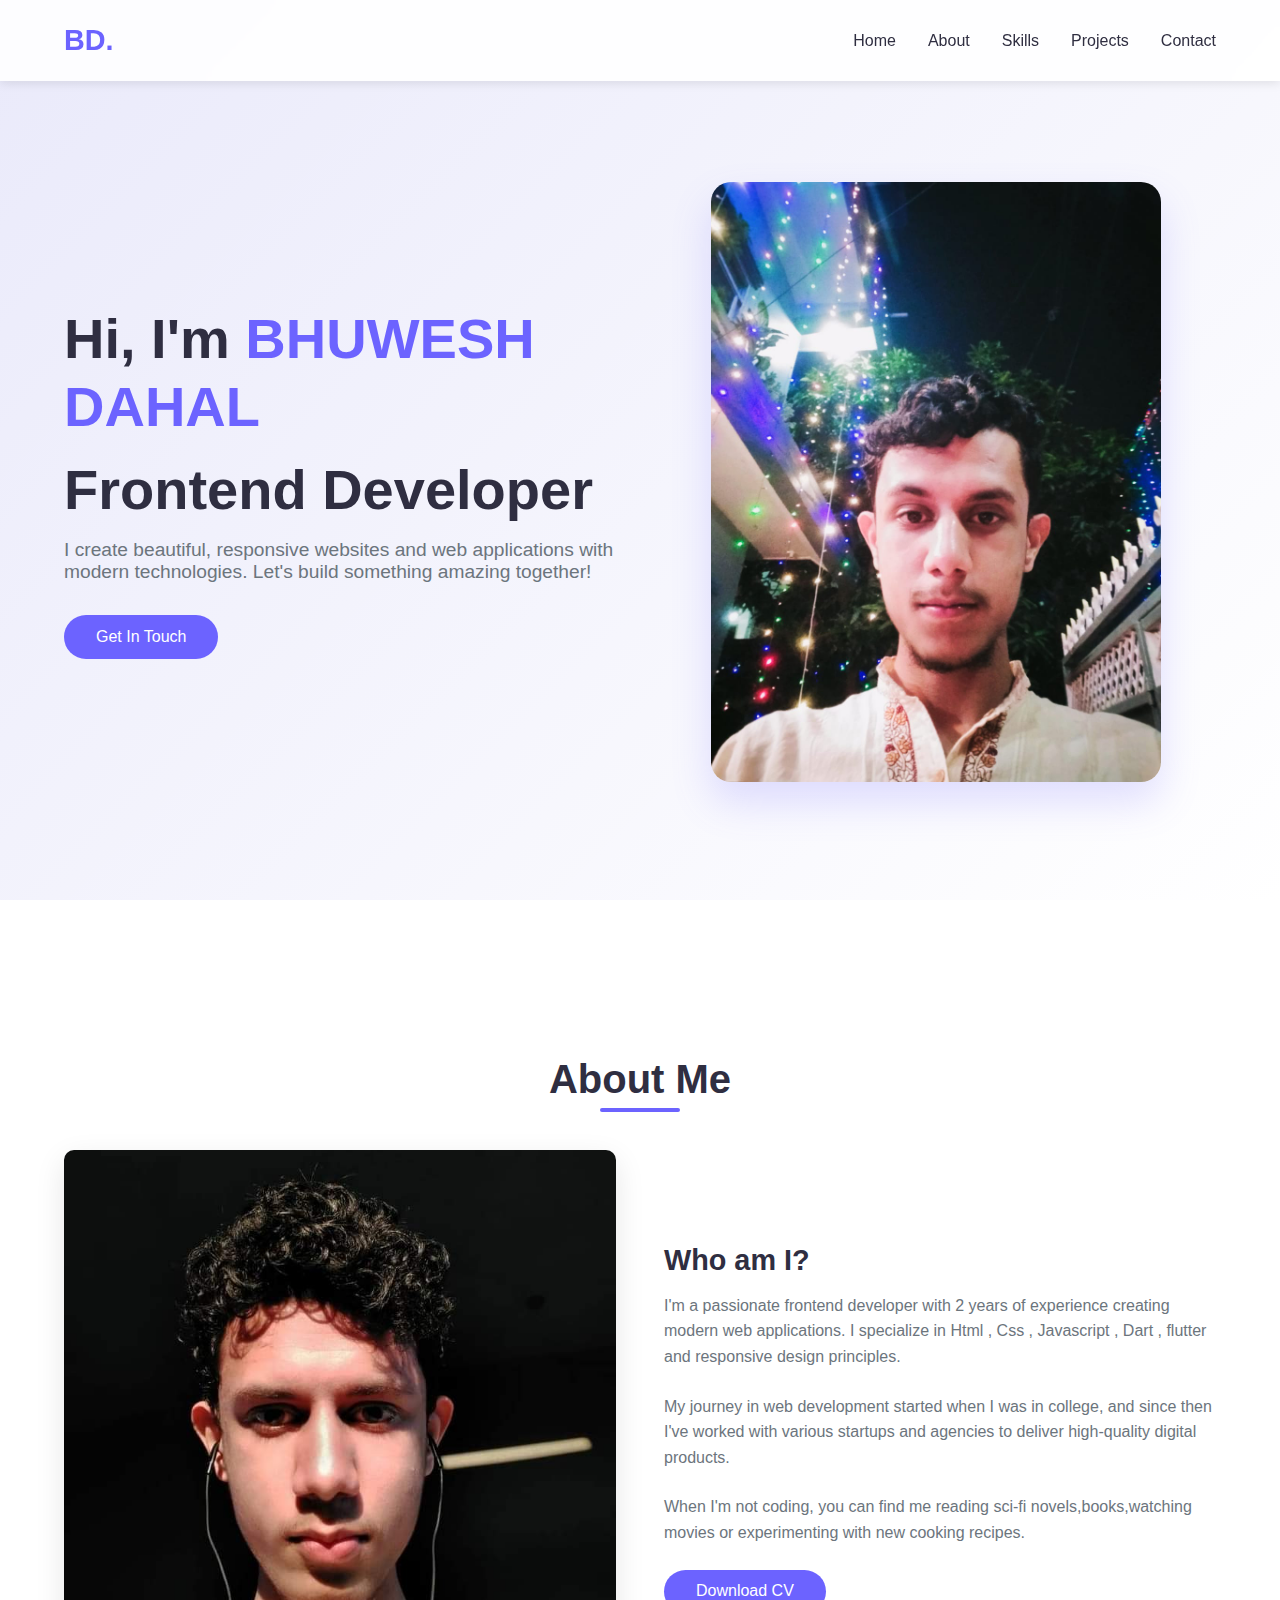
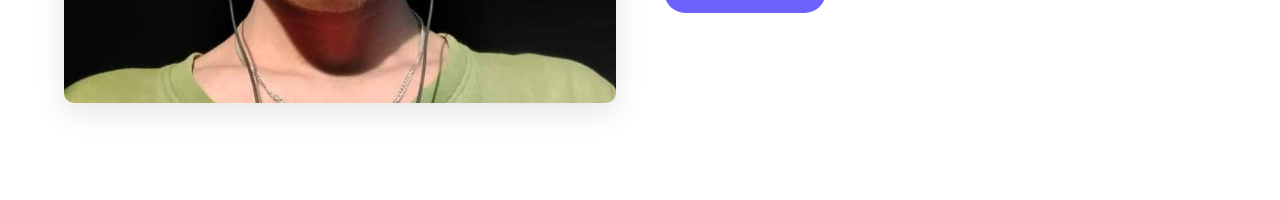
<file: index.html>
<!DOCTYPE html>
<html lang="en">
  <head>
    <meta charset="UTF-8" />
    <meta name="viewport" content="width=device-width, initial-scale=1.0" />
    <title>Bhuwesh Dahal | Portfolio</title>
    <link
      rel="stylesheet"
      href="https://cdnjs.cloudflare.com/ajax/libs/font-awesome/6.4.0/css/all.min.css"
    />
    <style>
      :root {
        --primary: #6c63ff;
        --secondary: #4d44db;
        --dark: #2f2e41;
        --light: #f8f9fa;
        --gray: #6c757d;
      }

      * {
        margin: 0;
        padding: 0;
        box-sizing: border-box;
        font-family: "Segoe UI", Tahoma, Geneva, Verdana, sans-serif;
      }

      body {
        background-color: var(--light);
        color: var(--dark);
        overflow-x: hidden;
      }

      /* Navigation */
      nav {
        position: fixed;
        top: 0;
        left: 0;
        width: 100%;
        padding: 1.5rem 5%;
        display: flex;
        justify-content: space-between;
        align-items: center;
        background-color: rgba(255, 255, 255, 0.9);
        backdrop-filter: blur(10px);
        z-index: 100;
        box-shadow: 0 2px 10px rgba(0, 0, 0, 0.1);
      }

      .logo {
        font-size: 1.8rem;
        font-weight: 700;
        color: var(--primary);
        text-decoration: none;
      }

      .nav-links {
        display: flex;
        gap: 2rem;
      }

      .nav-links a {
        text-decoration: none;
        color: var(--dark);
        font-weight: 500;
        transition: color 0.3s;
        position: relative;
      }

      .nav-links a:hover {
        color: var(--primary);
      }

      .nav-links a::after {
        content: "";
        position: absolute;
        bottom: -5px;
        left: 0;
        width: 0;
        height: 2px;
        background-color: var(--primary);
        transition: width 0.3s;
      }

      .nav-links a:hover::after {
        width: 100%;
      }

      .mobile-menu-btn {
        display: none;
        font-size: 1.5rem;
        cursor: pointer;
      }

      /* Sections */
      section {
        min-height: 100vh;
        padding: 7rem 5% 3rem;
        display: flex;
        align-items: center;
      }

      /* Home Section */
      #home {
        background: linear-gradient(
          135deg,
          rgba(108, 99, 255, 0.1) 0%,
          rgba(255, 255, 255, 1) 100%
        );
      }

      .home-content {
        display: flex;
        align-items: center;
        justify-content: space-between;
        width: 100%;
      }

      .home-text {
        flex: 1;
        padding-right: 2rem;
      }

      .home-text h1 {
        font-size: 3.5rem;
        margin-bottom: 1rem;
        line-height: 1.2;
      }

      .home-text h1 span {
        color: var(--primary);
      }

      .home-text p {
        font-size: 1.2rem;
        color: var(--gray);
        margin-bottom: 2rem;
        max-width: 600px;
      }

      .btn {
        display: inline-block;
        padding: 0.8rem 2rem;
        background-color: var(--primary);
        color: white;
        border-radius: 50px;
        text-decoration: none;
        font-weight: 500;
        transition: all 0.3s;
        border: none;
        cursor: pointer;
      }

      .btn:hover {
        background-color: var(--secondary);
        transform: translateY(-3px);
        box-shadow: 0 10px 20px rgba(108, 99, 255, 0.2);
      }

      .home-image {
        flex: 1;
        display: flex;
        justify-content: center;
      }

      .home-image img {
        max-width: 100%;
        height: 600px;
        border-radius: 20px;
        box-shadow: 0 20px 40px rgba(108, 99, 255, 0.2);
      }

      /* About Section */
      #about {
        background-color: white;
      }

      .section-title {
        font-size: 2.5rem;
        margin-bottom: 3rem;
        text-align: center;
        position: relative;
      }

      .section-title::after {
        content: "";
        position: absolute;
        bottom: -10px;
        left: 50%;
        transform: translateX(-50%);
        width: 80px;
        height: 4px;
        background-color: var(--primary);
        border-radius: 2px;
      }

      .about-content {
        display: flex;
        align-items: center;
        gap: 3rem;
        width: 100%;
      }

      .about-image {
        flex: 1;
      }

      .about-image img {
        width: 100%;
        border-radius: 10px;
        box-shadow: 0 10px 30px rgba(0, 0, 0, 0.1);
      }

      .about-text {
        flex: 1;
      }

      .about-text h3 {
        font-size: 1.8rem;
        margin-bottom: 1rem;
      }

      .about-text p {
        color: var(--gray);
        margin-bottom: 1.5rem;
        line-height: 1.6;
      }
    </style>
  </head>
  <body>
    <!-- Navigation -->
    <nav>
      <a href="#home" class="logo">BD.</a>
      <div class="nav-links">
        <a href="#home">Home</a>
        <a href="#about">About</a>
        <a href="#skills">Skills</a>
        <a href="#projects">Projects</a>
        <a href="#contact">Contact</a>
      </div>
      <div class="mobile-menu-btn">
        <i class="fas fa-bars"></i>
      </div>
    </nav>

    <!-- Home Section -->
    <section id="home">
      <div class="home-content">
        <div class="home-text">
          <h1>Hi, I'm <span>BHUWESH DAHAL</span></h1>
          <h1>Frontend Developer</h1>
          <p>
            I create beautiful, responsive websites and web applications with
            modern technologies. Let's build something amazing together!
          </p>
          <a href="#contact" class="btn">Get In Touch</a>
        </div>
        <div class="home-image">
          <img src="profile.jpg" alt="Developer working" />
        </div>
      </div>
    </section>

    <!-- About Section -->
    <section id="about">
      <div class="container">
        <h2 class="section-title">About Me</h2>
        <div class="about-content">
          <div class="about-image">
            <img src="profile_github.jpg" alt=Bhuwesh Dahal" />
          </div>
          <div class="about-text">
            <h3>Who am I?</h3>
            <p>
              I'm a passionate frontend developer with 2 years of experience
              creating modern web applications. I specialize in Html , Css ,
              Javascript , Dart , flutter and responsive design principles.
            </p>
            <p>
              My journey in web development started when I was in college, and
              since then I've worked with various startups and agencies to
              deliver high-quality digital products.
            </p>
            <p>
              When I'm not coding, you can find me reading sci-fi
              novels,books,watching movies or experimenting with new cooking
              recipes.
            </p>
            <a href="#" class="btn">Download CV</a>
          </div>
        </div>
      </div>
    </section>
  </body>
</html>
</file>
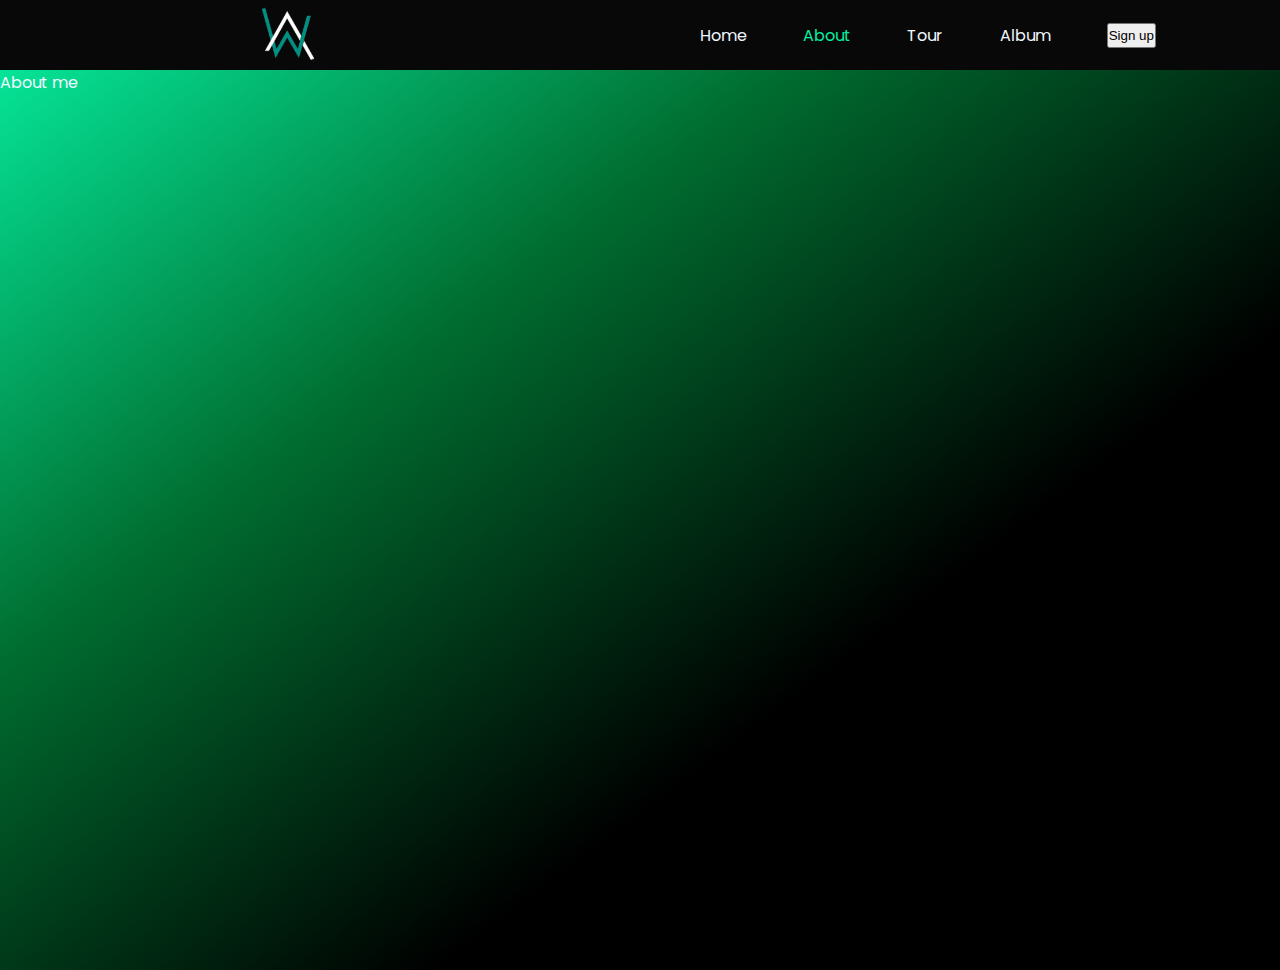
<file: about.html>
<!DOCTYPE html>
<html lang="en">
  <head>
    <meta charset="UTF-8" />
    <meta name="viewport" content="width=device-width, initial-scale=1.0" />
    <title>Alan Walker</title>
    <link rel="stylesheet" href="csss/style.css" />
    <style>
      .bio_section {
        margin-top: 70px;
        height: 100vh;
      }
    </style>
  </head>
  <body>
    <nav class="navbar">
      <div class="logo">
        <img src="photos/logo2-removebg-preview.png" alt="" />
      </div>
      <div class="navlinks">
        <a href="home.html">Home</a>
        <a href="about.html" style="color: #06eea0">About</a>
        <a href="tour.html">Tour</a>
        <a href="album.html">Album</a>
        <button>Sign up</button>
      </div>
    </nav>
    <section class="bio_section">
      <p>About me</p>
    </section>
  </body>
</html>
</file>
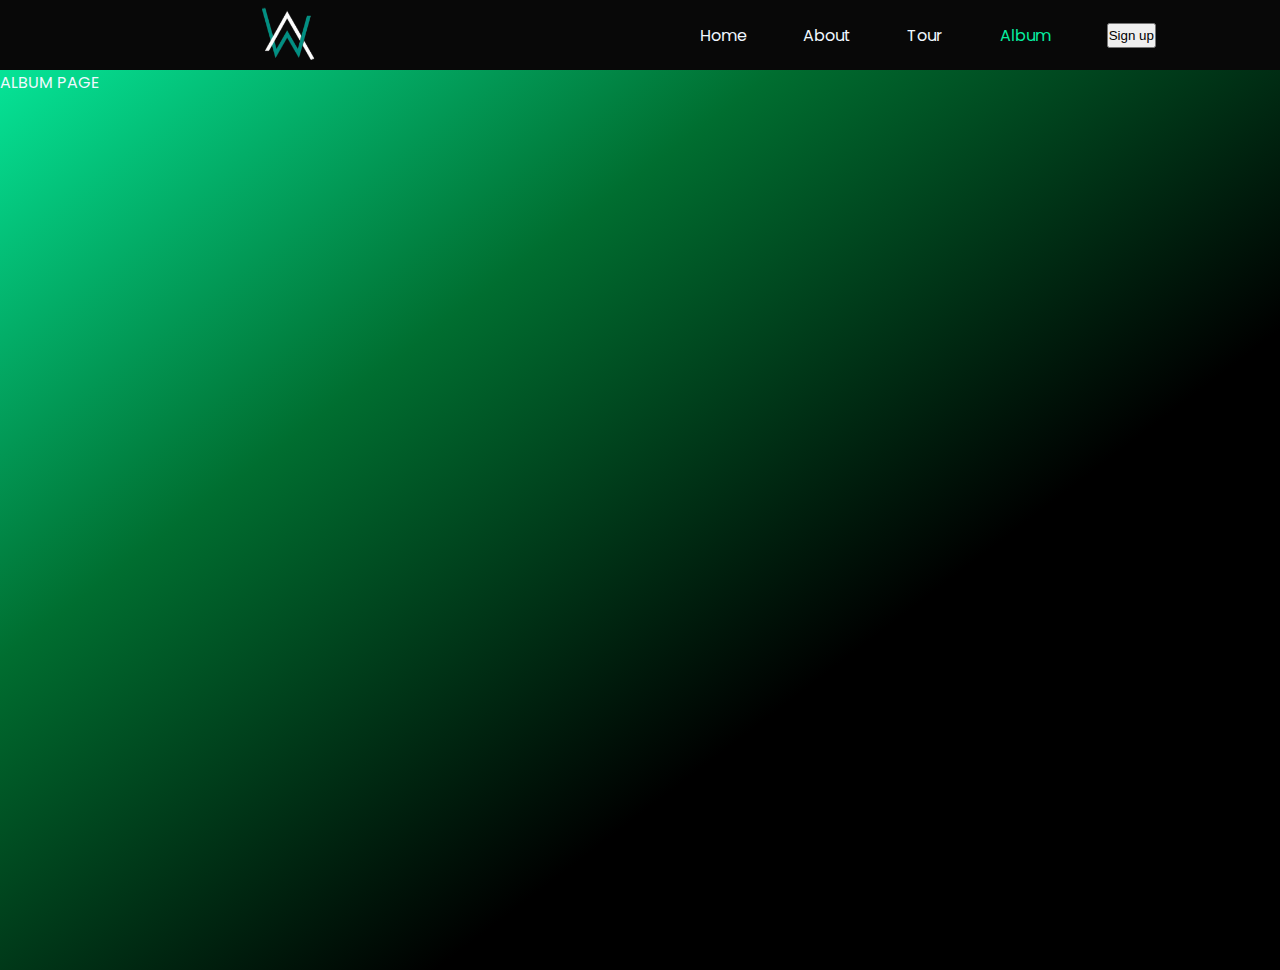
<file: album.html>
<!DOCTYPE html>
<html lang="en">
  <head>
    <meta charset="UTF-8" />
    <meta name="viewport" content="width=device-width, initial-scale=1.0" />
    <title>Alan Walker</title>
    <link rel="stylesheet" href="csss/style.css" />
    <style>
      .album_section {
        margin-top: 70px;
        height: 100vh;
      }
    </style>
  </head>
  <body>
    <nav class="navbar">
      <div class="logo">
        <img src="photos/logo2-removebg-preview.png" alt="" />
      </div>
      <div class="navlinks">
        <a href="home.html">Home</a>
        <a href="about.html">About</a>
        <a href="tour.html">Tour</a>
        <a href="album.html" style="color: #06eea0">Album</a>
        <button>Sign up</button>
      </div>
    </nav>
    <section class="album_section">
      <p>ALBUM PAGE</p>
    </section>
  </body>
</html>
</file>
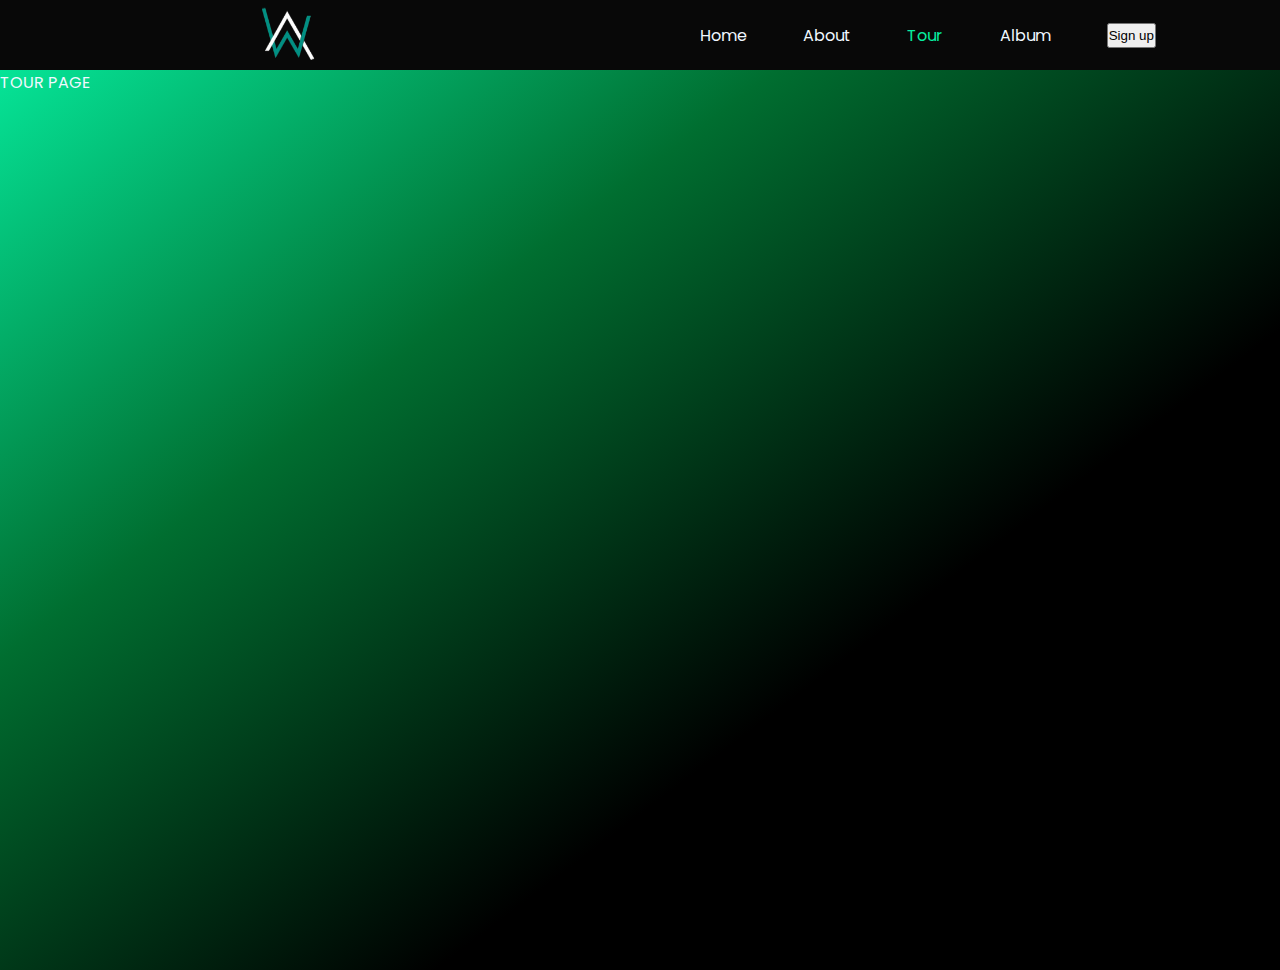
<file: tour.html>
<!DOCTYPE html>
<html lang="en">
  <head>
    <meta charset="UTF-8" />
    <meta name="viewport" content="width=device-width, initial-scale=1.0" />
    <title>Alan Walker</title>

    <link rel="stylesheet" href="csss/style.css" />
    <style>
      .tour_section {
        height: 100vh;
        margin-top: 70px;
      }
    </style>
  </head>
  <body>
    <nav class="navbar">
      <div class="logo">
        <img src="photos/logo2-removebg-preview.png" alt="" />
      </div>
      <div class="navlinks">
        <a href="home.html">Home</a>
        <a href="about.html">About</a>
        <a href="tour.html" style="color: #06eea0">Tour</a>
        <a href="album.html">Album</a>
        <button>Sign up</button>
      </div>
    </nav>
    <section class="tour_section">
      <p>TOUR PAGE</p>
    </section>
  </body>
</html>
</file>
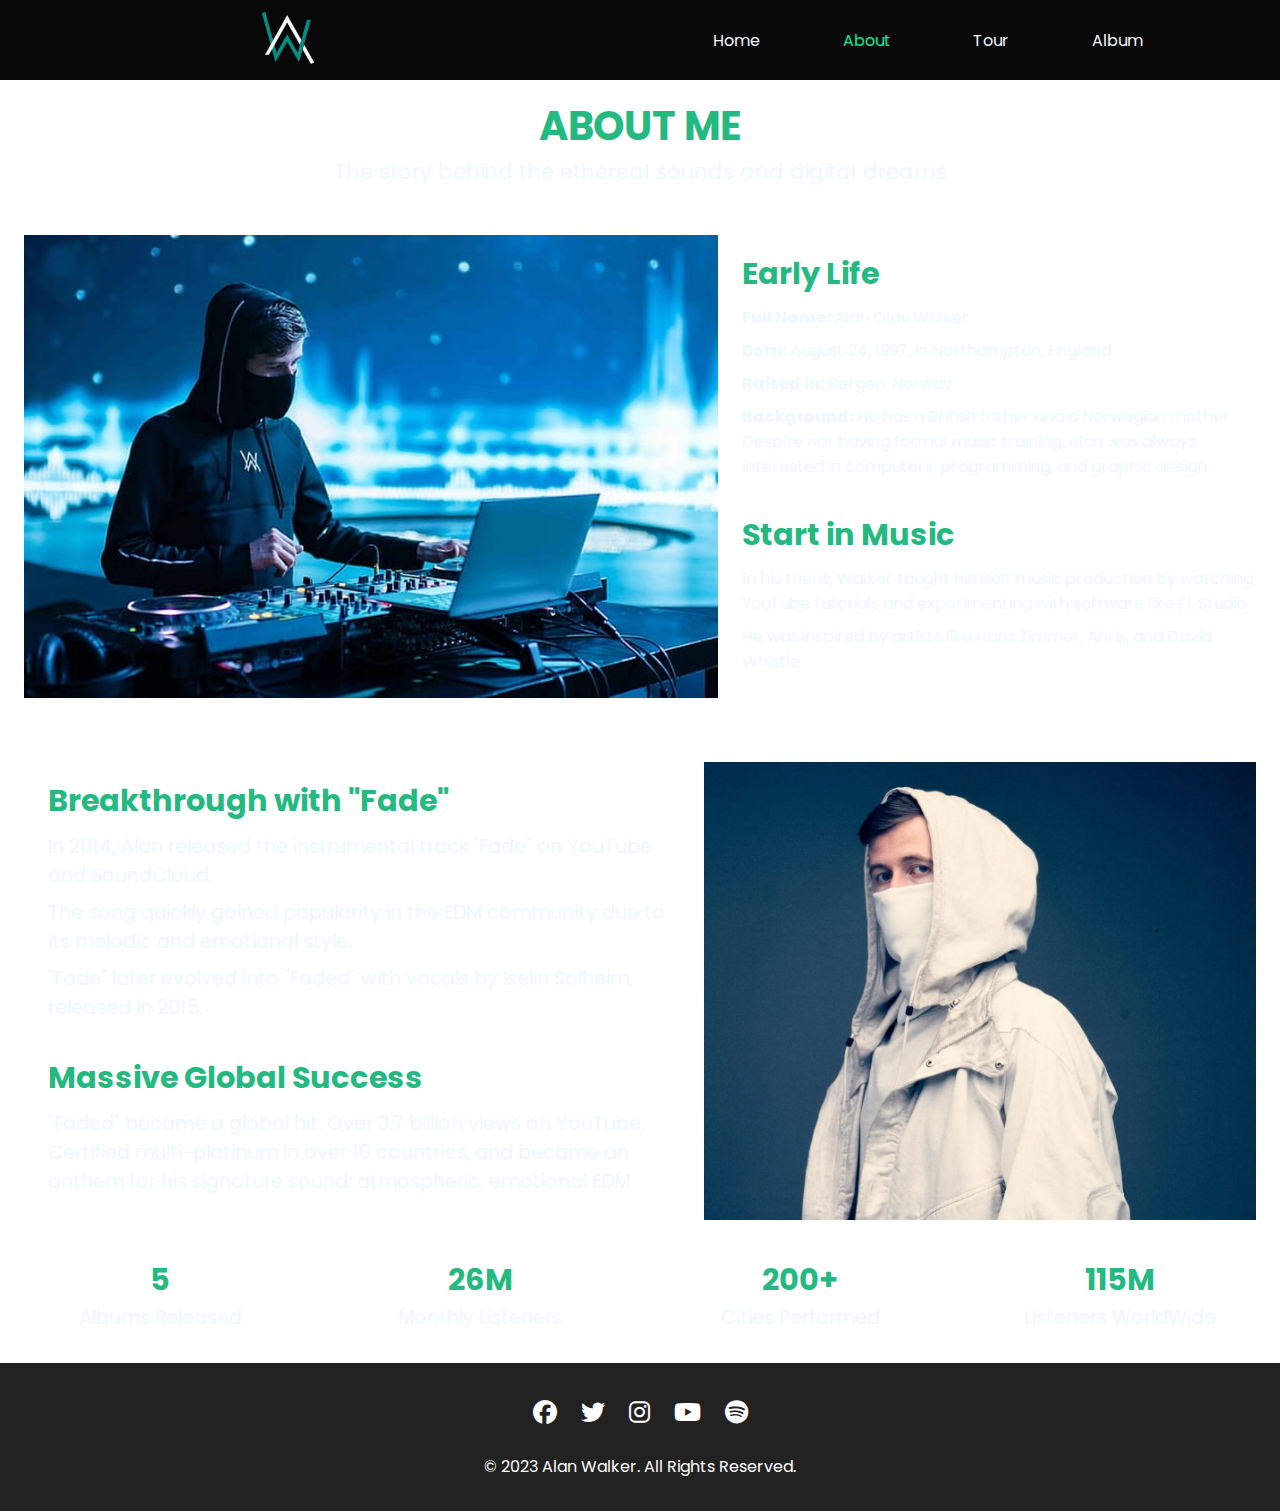
<file: MusicBand/about.html>
<!DOCTYPE html>
<html lang="en">
  <head>
    <meta charset="UTF-8" />
    <meta name="viewport" content="width=device-width, initial-scale=1.0" />
    <title>Alan Walker</title>
    <link
      rel="stylesheet"
      href="https://cdnjs.cloudflare.com/ajax/libs/font-awesome/6.4.0/css/all.min.css"
    />
    <link rel="stylesheet" href="csss/style.css" />
    <style>
      section {
        margin-top: 5rem;
        width: 100%;
        /* background: linear-gradient(
          135deg,
          #00c6ff,
          #0072ff,
          #005bea,
          #00b8d4,
          #1de9b6
        ); */
      }
      .bio-header {
        text-align: center;
        margin: 1.5rem 0;
        font-size: 1.3rem;
      }
      .bio-header h1 {
        padding-top: 1rem;
        font-size: 2.5rem;
      }
      .sectionone {
        height: fit-content;
        display: flex;
        padding: 1.5rem;
      }
      .details1 {
        margin-left: 1.5rem;
        padding: 1rem 0;
      }
      .details1 p,
      .details1 h1 {
        margin-bottom: 0.5rem;
      }
      .sectiontwo {
        height: fit-content;
        display: flex;
        margin-top: 1rem;
        padding: 1.5rem;
      }
      .details2 {
        margin-left: 1.5rem;
        padding: 1rem 0;
        margin-right: 1.5rem;
      }
      .details2 p,
      .details2 h1 {
        margin-bottom: 0.5rem;
      }
      .sectiontwo p,
      .sectiontwo p {
        font-size: 1.2rem;
      }
      .details1 h1,
      .details2 h1 {
        font-size: 1.9rem;
        /* color: black; */
      }
      .datasbox {
        display: flex;
        justify-content: space-around;
        padding-bottom: 1.2rem;
      }
      .datasbox div {
        display: flex;
        flex-direction: column;
        justify-content: center;
        align-items: center;
        height: 100px;
        width: 200px;
        border-radius: 1.6rem;
      }
      .datasbox div h1 {
        text-align: center;
        font-size: 1.9rem;
        /* color: black; */
      }
      .datasbox div p {
        font-size: larger;
      }
      .social-icons a {
        color: white;
        font-size: 1.5rem;
        transition: color 0.3s;
      }

      .social-icons a:hover {
        color: #06eea0;
      }
      @media (max-width: 768px) {
        .sectionone {
          flex-direction: column;
        }
        .sectiontwo {
          flex-direction: column-reverse;
        }
        .datasbox {
          align-items: center;
          flex-direction: column;
          gap: 1rem;
        }
        .datasbox div {
          width: 90%;
        }
      }
      footer {
        background: #222;
        color: white;
        text-align: center;
        padding: 2rem;
      }

      .social-icons {
        display: flex;
        justify-content: center;
        gap: 1.5rem;
        margin-bottom: 1.5rem;
      }
    </style>
  </head>
  <body>
    <nav class="navbar">
      <div class="logo">
        <img src="photos/logo2-removebg-preview.png" alt="" />
      </div>
      <div class="navlinks">
        <a href="home.html">Home</a>
        <a href="about.html" style="color: #06eea0">About</a>
        <a href="tour.html">Tour</a>
        <a href="album.html">Album</a>
      </div>
    </nav>

    <section class="aboutsection">
      <div class="bio-header">
        <h1>ABOUT ME</h1>
        <p>The story behind the ethereal sounds and digital dreams</p>
      </div>
      <p></p>
      <div class="sectionone">
        <div class="imgbox">
          <img src="photos/image.png" alt="" />
        </div>
        <div class="details1">
          <h1>Early Life</h1>
          <p><strong>Full Name:</strong> Alan Olav Walker</p>
          <p><strong>Born:</strong> August 24, 1997, in Northampton, England</p>
          <p><strong>Raised in:</strong> Bergen, Norway</p>
          <p>
            <strong>Background:</strong> He has a British father and a Norwegian
            mother. Despite not having formal music training, Alan was always
            interested in computers, programming, and graphic design.
          </p>
          <br>
          <h1>Start in Music</h1>
          <p>
            In his teens, Walker taught himself music production by watching
            YouTube tutorials and experimenting with software like FL Studio.
          </p>
          <p>
            He was inspired by artists like Hans Zimmer, Ahrix, and David
            Whistle.
          </p>
        </div>
      </div>
      <div class="sectiontwo">
        <div class="details2">
          <h1>Breakthrough with "Fade"</h1>
          <p>
            In 2014, Alan released the instrumental track "Fade" on YouTube and
            SoundCloud.
          </p>
          <p>
            The song quickly gained popularity in the EDM community due to its
            melodic and emotional style.
          </p>
          <p>
            "Fade" later evolved into "Faded" with vocals by Iselin Solheim,
            released in 2015.
          </p>
          <br>

          <h1>Massive Global Success</h1>
          <p>
            "Faded" became a global hit: Over 3.7 billion views on YouTube,
            Certified multi-platinum in over 10 countries, and became an anthem
            for his signature sound: atmospheric, emotional EDM.
          </p>
        </div>
        <div class="imgbox2">
          <img src="photos/clearimg.webp" />
        </div>
      </div>
      <div class="datasbox">
        <div>
          <h1>5</h1>
          <p>Albums Released</p>
        </div>
        <div>
          <h1>26M</h1>
          <p>Monthly Listeners</p>
        </div>
        <div>
          <h1>200+</h1>
          <p>Cities Performed</p>
        </div>
        <div>
          <h1>115M</h1>
          <p>Listeners WorldWide</p>
        </div>
      </div>
    </section>
    <footer>
      <div class="social-icons">
        <a href="#"><i class="fab fa-facebook"></i></a>
        <a href="#"><i class="fab fa-twitter"></i></a>
        <a href="#"><i class="fab fa-instagram"></i></a>
        <a href="#"><i class="fab fa-youtube"></i></a>
        <a href="#"><i class="fab fa-spotify"></i></a>
      </div>
      <p>&copy; 2023 Alan Walker. All Rights Reserved.</p>
    </footer>
  </body>
</html>
</file>
<file: csss/style.css>
@import url("https://fonts.googleapis.com/css2?family=Exile&family=Playwrite+DK+Loopet:wght@100..400&family=Poppins:ital,wght@0,100;0,200;0,300;0,400;0,500;0,600;0,700;0,800;0,900;1,100;1,200;1,300;1,400;1,500;1,600;1,700;1,800;1,900&family=Roboto:ital,wght@0,100..900;1,100..900&family=Share+Tech&family=Underdog&display=swap");

* {
  margin: 0;
  padding: 0;
}

body {
  font-family: "Poppins", sans-serif;
  background-color: #080808;
  color: aliceblue;
  background: linear-gradient(
    to bottom right,
    #06eea0 1%,
    rgb(0, 110, 48),
    rgb(0, 0, 0),
    #000000 100%
  );
}
.navbar {
  display: flex;
  justify-content: space-around;
  height: 4.4rem;
  align-items: center;
  position: fixed;
  top: 0;
  left: 0;
  width: 100%;
  background-color: #080808;
  z-index: 2;
}
.navbar .navlinks a {
  text-decoration: none;
  color: aliceblue;
  position: relative;
  display: inline-block;
  height: 100%;
  transition: all 0.3s ease-in-out;
}
.navbar .navlinks a:hover {
  color: #06eea0;
  transform: translateY(-10px);
}
.navbar .navlinks a::after {
  content: "";
  width: 0;
  height: 3px;
  background: #06eea0;
  position: absolute;
  left: 0;
  bottom: -6px;
  transition: all 0.3s ease;
}
.navbar .navlinks a:hover::after {
  width: 100%;
}
.logo {
  width: 30%;
  scale: 0.5;
}
img {
  width: 100%;
  height: 100%;
  object-fit: cover;
}
.navlinks {
  display: flex;
  justify-content: space-around;
  width: 40%;
}
p {
  color: aliceblue;
}

.herosection {
  height: 100vh;
  display: flex;
  margin-top: 70px;
  flex-wrap: wrap;
  box-sizing: border-box;
}
.heroDetails {
  /* background-color: brown; */
  width: 50%;
  height: 100%;
  flex-direction: column;
}
.heroDetails,
.heroImage {
  display: flex;
  align-items: center;
  justify-content: center;
}
.heroImage {
  height: 100%;
  width: 50%;
  /* background-color: aquamarine; */
}
.heroimgbox {
  background-color: blue;
  height: 500px;
  width: 500px;
  border-radius: 50%;
  overflow: hidden;
}
.latestReleaseBox {
  background-color: rgba(255, 255, 255, 0.2);
  backdrop-filter: blur(30px);
  border-radius: 15px;
  margin: 10px;
  height: fit-content;
  display: flex;
  justify-content: space-between;
}
.latestReleaseBox .details {
  width: 50%;
  padding: 30px;
}
.image_music .imgbox {
  height: 70%;
  width: 60%;
}
.latestReleaseBox .image_music {
  width: 50%;
  display: flex;
  align-items: center;
  justify-content: center;
}
@media (max-width: 600px) {
  .heroDetails {
    width: 100%;
  }
  .latestReleaseBox {
    flex-wrap: wrap-reverse;
    box-sizing: border-box;
  }
  .herosection{
    flex-direction: column;
    flex-wrap: wrap;
    height: fit-content;
    width: 100%;
  }
  .heroImage{
    width: 100%;
    padding: 1.5rem;
    scale: 0.7;
  }
  .navlinks{
    flex-wrap: wrap;
  }
  body{
    width: 100vw;
  }
}
</file>
<file: MusicBand/csss/style.css>
@import url("https://fonts.googleapis.com/css2?family=Exile&family=Playwrite+DK+Loopet:wght@100..400&family=Poppins:ital,wght@0,100;0,200;0,300;0,400;0,500;0,600;0,700;0,800;0,900;1,100;1,200;1,300;1,400;1,500;1,600;1,700;1,800;1,900&family=Roboto:ital,wght@0,100..900;1,100..900&family=Share+Tech&family=Underdog&display=swap");

* {
  margin: 0;
  padding: 0;
  box-sizing: border-box;
}

h1 {
  color: #24b980;
}
h2,h3 {
  color: black;
}

body {
  font-family: "Poppins", sans-serif;
  color: aliceblue;
  /* background: linear-gradient(
    to bottom right,
    #06eea0 1%,
    rgb(0, 110, 48),
    rgb(0, 0, 0),
    #000000 100%
  ); */
}
.navbar {
  display: flex;
  justify-content: space-around;
  height: 5rem;
  align-items: center;
  position: fixed;
  top: 0;
  left: 0;
  width: 100%;
  background-color: #080808;
  z-index: 2;
}
.navbar .navlinks a {
  text-decoration: none;
  color: aliceblue;
  position: relative;
  display: inline-block;
  height: 100%;
  transition: transform 0.3s ease-in-out;
}
.navbar .navlinks a:hover {
  color: #06eea0;
  transform: translateY(-4px);
}
.navbar .navlinks a::after {
  content: "";
  width: 0;
  height: 3px;
  background: #06eea0;
  position: absolute;
  left: 0;
  bottom: -6px;
  transition: all 0.3s ease;
}
.navbar .navlinks a:hover::after {
  width: 100%;
}
.logo {
  width: 30%;
  scale: 0.5;
}
img {
  width: 100%;
  height: 100%;
  object-fit: cover;
}
.navlinks {
  display: flex;
  justify-content: space-around;
  width: 40%;
}

@media (max-width: 768px) {
  .navbar .navlinks {
    flex-wrap: wrap;
    gap: 1rem;
  }
  .navbar .navlinks a:hover {
    transform: none;
  }
  .logo {
    scale: 1.5;
  }
}

.footer {
  background-color: #111;
  color: #ccc;
  padding: 3rem 1.5rem 2rem;
  font-family: "Segoe UI", sans-serif;
}

.footer-container {
  display: grid;
  grid-template-columns: repeat(auto-fit, minmax(220px, 1fr));
  gap: 2rem;
  max-width: 1200px;
  margin: auto;
}

.footer h3 {
  color: #06eea0;
  margin-bottom: 1rem;
  font-size: 1.2rem;
}

.footer-column ul {
  list-style: none;
  padding: 0;
  margin: 0;
}

.footer-column ul li {
  margin-bottom: 0.5rem;
}

.footer-column ul li a {
  text-decoration: none;
  color: #ccc;
  transition: color 0.3s;
}

.footer-column ul li a:hover {
  color: #06eea0;
}

.footer-column p {
  margin: 0.5rem 0;
  font-size: 0.95rem;
}

.footer-bottom {
  text-align: center;
  border-top: 1px solid #333;
  margin-top: 2rem;
  padding-top: 1rem;
  font-size: 0.9rem;
  color: #888;
}
footer p{
  color: white;
}
</file>
